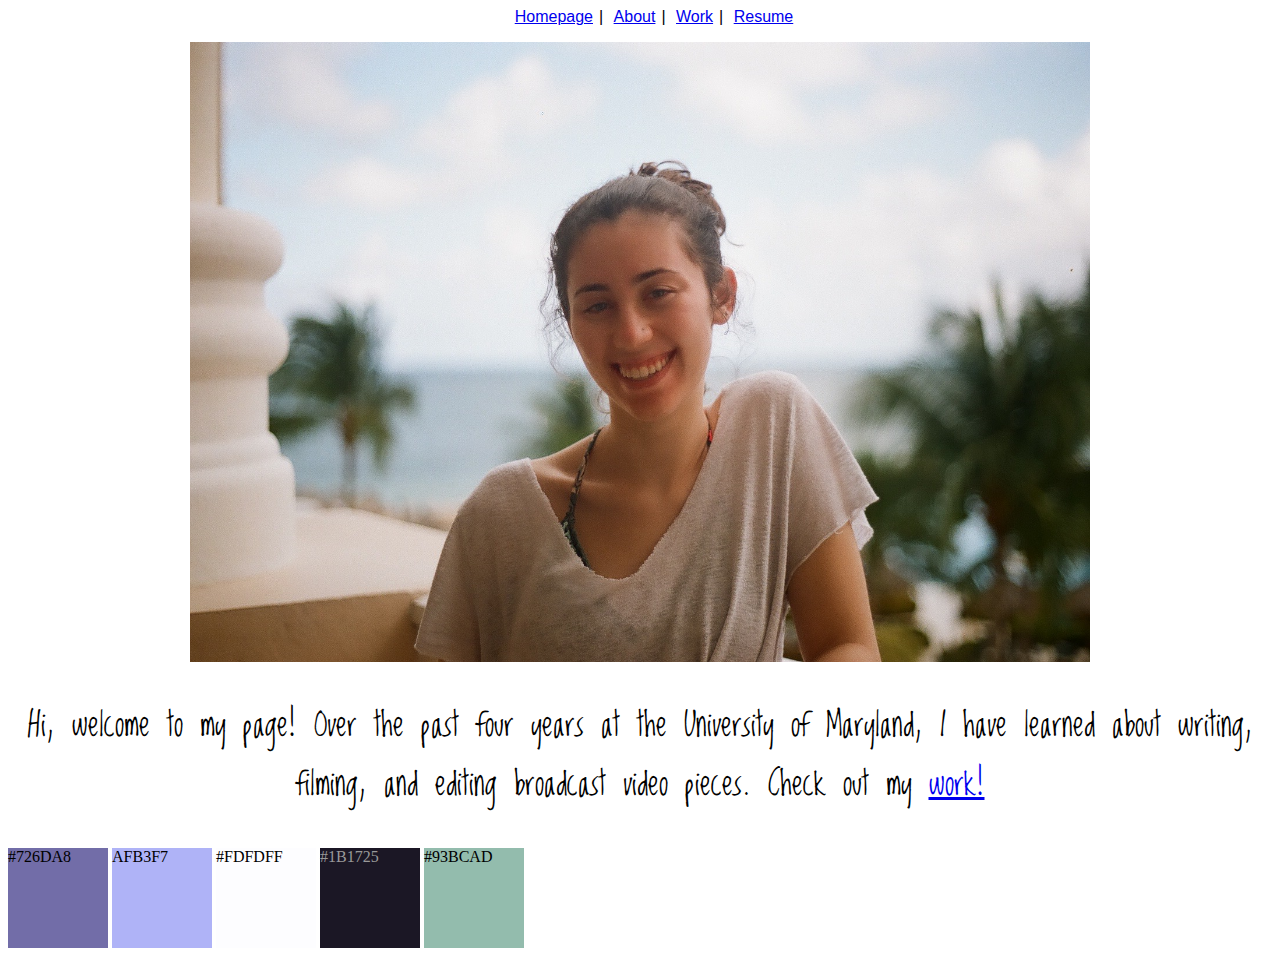
<file: portfolio/index.html>
<!DOCTYPE>
<html lang="en">
 <head>
   <title>Hannah's Homepage</title>
   <link rel="stylesheet" type="text/css" href="styles.css"/>
   <link href="https://fonts.googleapis.com/css2?family=Loved+by+the+King&family
   =Rock+Salt&display=swap" rel="stylesheet">
 </head>
 <body>

<div id="navigation">
   <ul>
     <li><a href="#">Homepage</a></li>
     <li><a href="https://hannahgreenberg.github.io/portfolio/about.html">About</a></li>
     <li><a href="https://hannahgreenberg.github.io/portfolio/work.html">Work</a></li>
     <li><a href="https://hannahgreenberg.github.io/portfolio/resume.html">Resume</a></li>
   </ul>
</div>

   <div id="intro">
<img src="hannah-greenberg.jpg" alt="Hannah Greenberg" width="900" height="620">
   </div>

<div id="welcome">
  <p> Hi, welcome to my page! Over the past four years at the University of Maryland,
   I have learned about writing, filming, and editing broadcast video pieces.
   Check out my
  <a href="https://hannahgreenberg.github.io/portfolio/work.html">work!</a></p>
</div>

<div class="box1">
 #726DA8
</div>

<div class="box2">
 AFB3F7
</div>

<div class="box3">
 #FDFDFF
</div>

<div class="box4">
#1B1725
</div>

<div class="box5">
 #93BCAD
</div>

 </body>
</html>
</file>
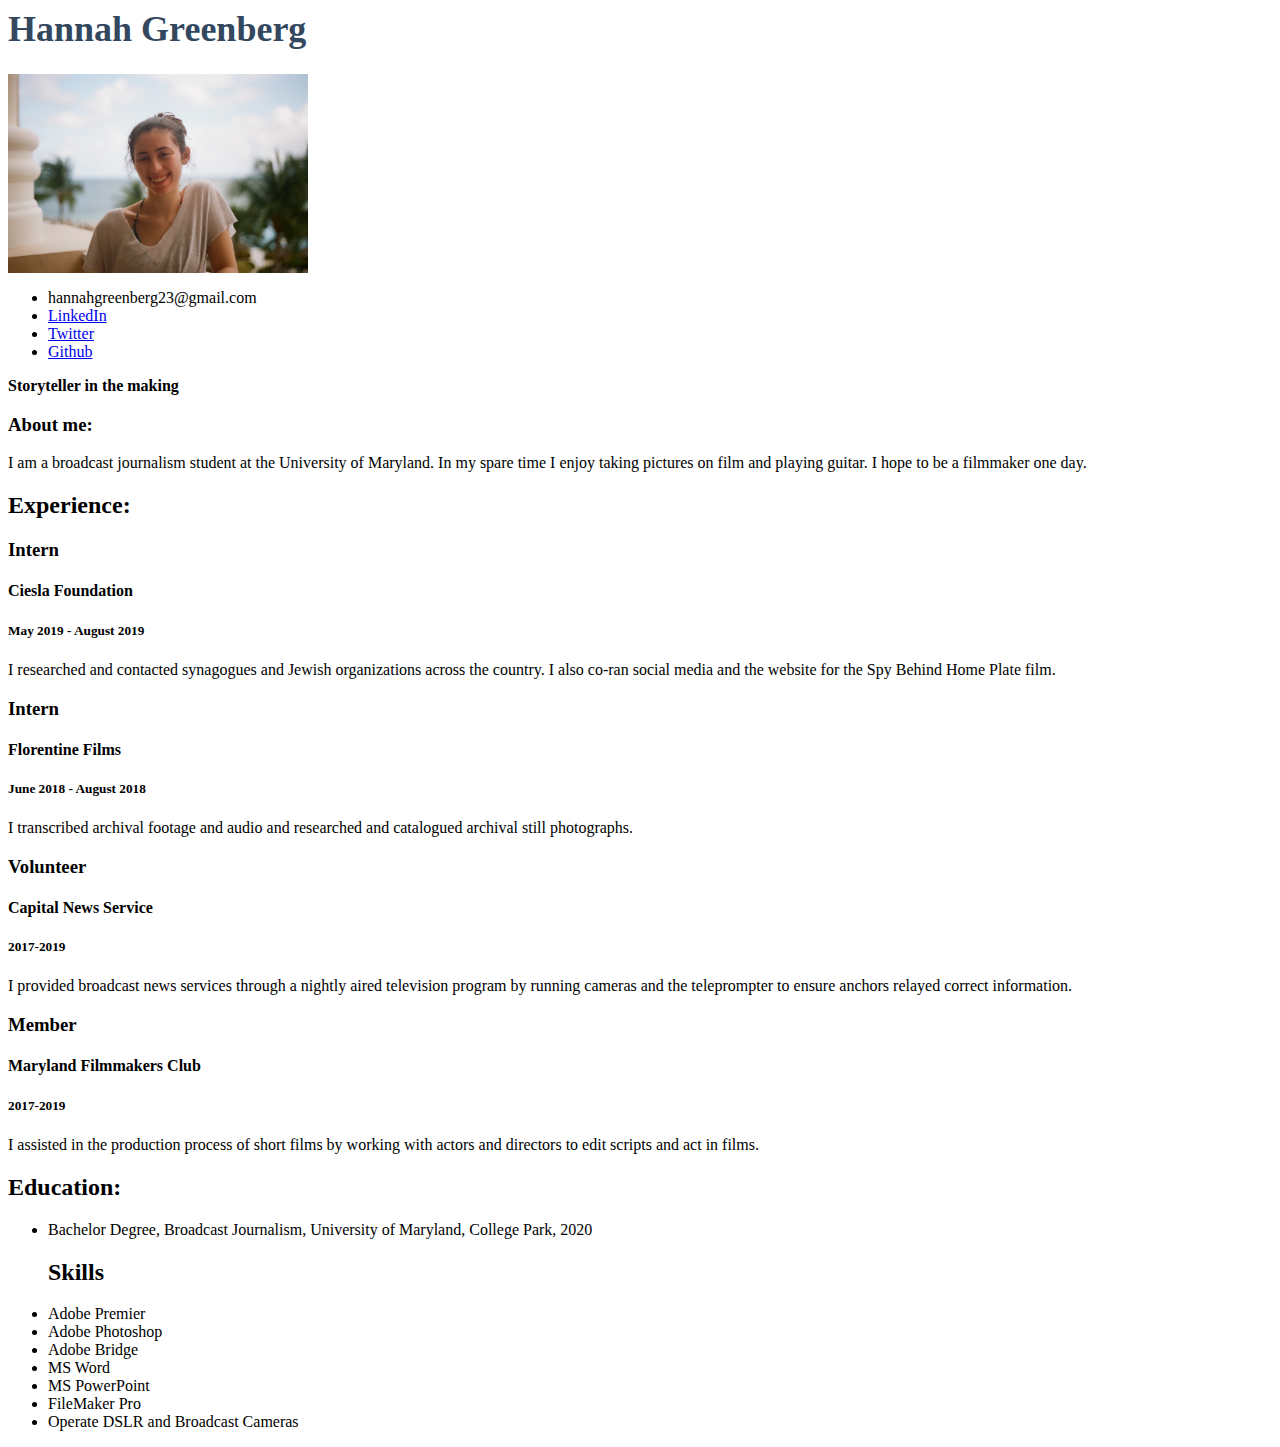
<file: resume.html>
<!DOCTYPE>
<html lang="en">
 <head>
    <title>Hannah's Resume</title>
    <link rel="stylesheet" type="text/css" href="styles.css"/>
 </head>
 <body>
   <!--I built this myself!-->
  <div id="intro">
     <h1>Hannah Greenberg</h1>
     <img src="hannah-greenberg.jpg" alt="Hannah Greenberg" width="300">
    <ul>
      <li>hannahgreenberg23@gmail.com</li>
      <li><a href="https://www.linkedin.com/in/hannahbryngreenberg/">LinkedIn</a></li>
      <li><a href="https://twitter.com/hannahgreen47">Twitter</a></li>
      <li><a href="https://github.com/hannahgreenberg">Github</a></li>
    </ul>
  </div>
     <p><strong>Storyteller in the making</strong></p>

 <div id="about"><h3>About me:</h3>
   <p>I am a broadcast journalism student at the University of Maryland.
     In my spare time I enjoy taking pictures on film and playing guitar.
     I hope to be a filmmaker one day.</p></div>

<div id="Experience"><h2>Experience:</h2>
 <p class="job"><h3>Intern</h3>
 <p class="company"><h4>Ciesla Foundation</h4>
 <p class="date"><h5>May 2019 - August 2019</h5>
 <p class="job description">I researched and contacted synagogues and
  Jewish organizations across the country. I also co-ran social media and the
  website for the Spy Behind Home Plate film.</p>

<p><h3>Intern</h3>
<p><h4>Florentine Films</h4>
 <p><h5>June 2018 - August 2018</h5>
<p>I transcribed archival footage and audio and researched and catalogued archival
still photographs.</p>

<p class="job"><h3>Volunteer</h3>
<p class="company"><h4>Capital News Service</h4>
<p class="date"><h5>2017-2019</h5>
<p class="job description"> I provided broadcast news services through a
  nightly aired television program by running cameras and the teleprompter
  to ensure anchors relayed correct information.</p>

  <p class="job"><h3>Member</h3>
  <p class="company"><h4>Maryland Filmmakers Club</h4>
  <p class="date"><h5>2017-2019</h5>
  <p class="job description"> I assisted in the production process of short
    films by working with actors and directors to edit scripts and act in films.
  </p></div>

<div id="education"><h2>Education:</h2>
  <ul>
<li>Bachelor Degree, Broadcast Journalism, University of Maryland, College Park,
  2020</li>
  </ul>

<div id="skills"><ul><h2>Skills</h2>
<li>Adobe Premier</li>
<li>Adobe Photoshop</li>
<li>Adobe Bridge</li>
<li>MS Word</li>
<li>MS PowerPoint</li>
<li>FileMaker Pro</li>
<li>Operate DSLR and Broadcast Cameras</li></ul></div>

  </body>
</html>
</file>
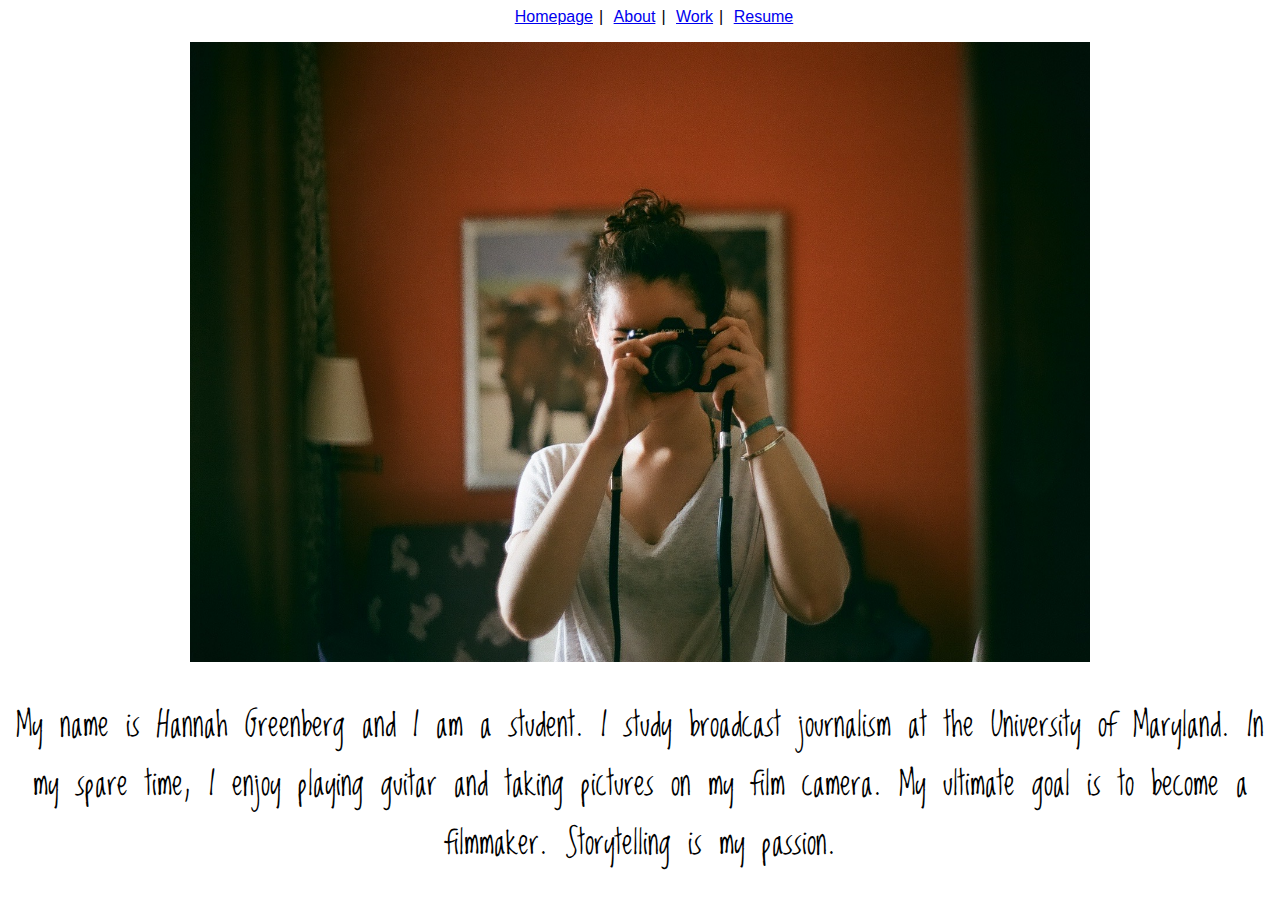
<file: portfolio/about.html>
<!DOCTYPE>
<html lang="en">
 <head>
   <title>About Hannah</title>
   <link href="https://fonts.googleapis.com/css2?family=Loved+by+the+King&family
   =Rock+Salt&display=swap" rel="stylesheet">
   <link rel="stylesheet" type="text/css" href="styles.css"/>
 </head>
 <body>


   <ul>
     <div id="navigation">
     <li><a href="https://hannahgreenberg.github.io/portfolio/index.html">Homepage</a></li>
       <li><a href="#">About</a></li>
     <li><a href="https://hannahgreenberg.github.io/portfolio/work.html">Work</a></li>
     <li><a href="https://hannahgreenberg.github.io/portfolio/resume.html">Resume</a></li>
     </div>
   </ul>


<div id="picture">
<img src="Hannah_picture.JPG" alt="Hannah Greenberg" width="900" height="620"">
</div>

<div id= "about">
<p>My name is Hannah Greenberg and I am a student. I study broadcast journalism
at the University of Maryland. In my spare time, I enjoy playing guitar and taking
pictures on my film camera. My ultimate goal is to become a filmmaker.
Storytelling is my passion.</p>
</div>



 </body>
</html>
</file>
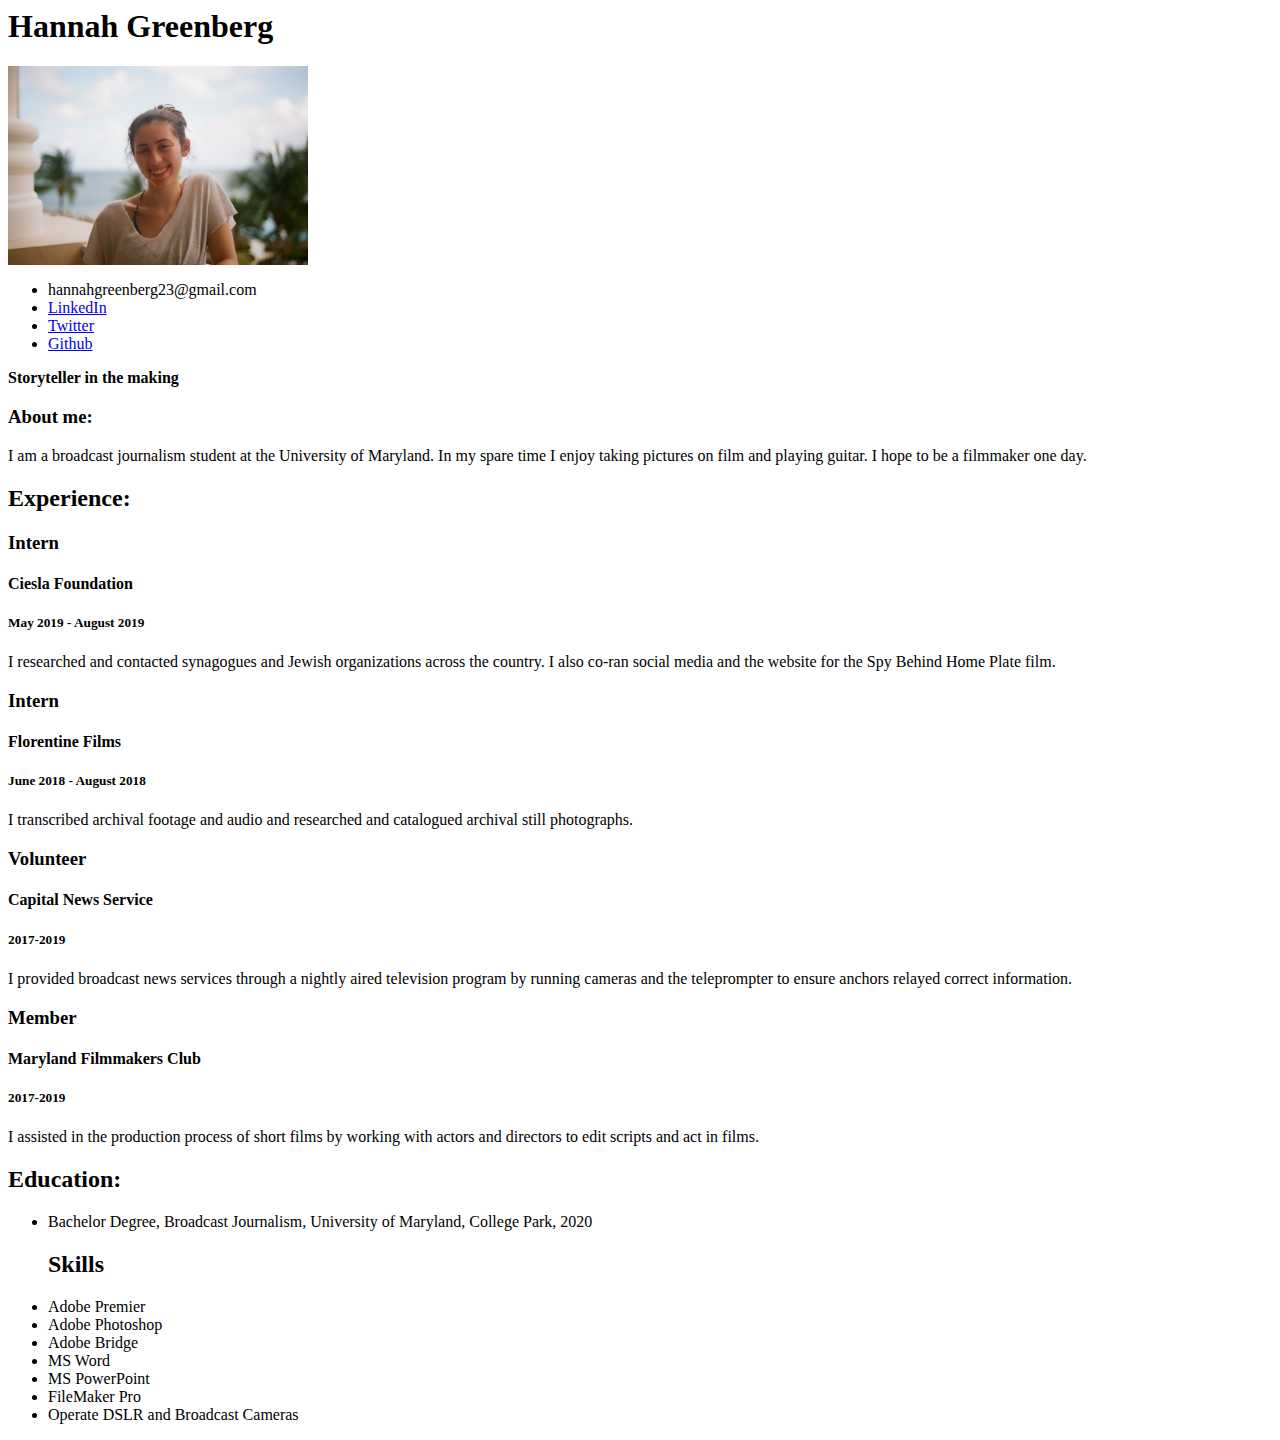
<file: portfolio/portfolio_index.html>
<!DOCTYPE>
<html lang="en">
 <head>
    <title>Hannah's Resume</title
    <link rel="stylesheet" type="text/css" href="styles.css"/>
 </head>
 <body>
   <!--I built this myself!-->
  <div id="intro">
     <h1>Hannah Greenberg</h1>
     <img src="hannah-greenberg.jpg" alt="Hannah Greenberg" width="300">
    <ul>
      <li>hannahgreenberg23@gmail.com</li>
      <li><a href="https://www.linkedin.com/in/hannahbryngreenberg/">LinkedIn</a></li>
      <li><a href="https://twitter.com/hannahgreen47">Twitter</a></li>
      <li><a href="https://github.com/hannahgreenberg">Github</a></li>
    </ul>
  </div>
     <p><strong>Storyteller in the making</strong></p>

 <div id="about"><h3>About me:</h3>
   <p>I am a broadcast journalism student at the University of Maryland.
     In my spare time I enjoy taking pictures on film and playing guitar.
     I hope to be a filmmaker one day.</p></div>

<div id="Experience"><h2>Experience:</h2>
 <p class="job"><h3>Intern</h3>
 <p class="company"><h4>Ciesla Foundation</h4>
 <p class="date"><h5>May 2019 - August 2019</h5>
 <p class="job description">I researched and contacted synagogues and
  Jewish organizations across the country. I also co-ran social media and the
  website for the Spy Behind Home Plate film.</p>

<p><h3>Intern</h3>
<p><h4>Florentine Films</h4>
 <p><h5>June 2018 - August 2018</h5>
<p>I transcribed archival footage and audio and researched and catalogued archival
still photographs.</p>

<p class="job"><h3>Volunteer</h3>
<p class="company"><h4>Capital News Service</h4>
<p class="date"><h5>2017-2019</h5>
<p class="job description"> I provided broadcast news services through a
  nightly aired television program by running cameras and the teleprompter
  to ensure anchors relayed correct information.</p>

  <p class="job"><h3>Member</h3>
  <p class="company"><h4>Maryland Filmmakers Club</h4>
  <p class="date"><h5>2017-2019</h5>
  <p class="job description"> I assisted in the production process of short
    films by working with actors and directors to edit scripts and act in films.
  </p></div>

<div id="education"><h2>Education:</h2>
  <ul>
<li>Bachelor Degree, Broadcast Journalism, University of Maryland, College Park,
  2020</li>
  </ul>

<div id="skills"><ul><h2>Skills</h2>
<li>Adobe Premier</li>
<li>Adobe Photoshop</li>
<li>Adobe Bridge</li>
<li>MS Word</li>
<li>MS PowerPoint</li>
<li>FileMaker Pro</li>
<li>Operate DSLR and Broadcast Cameras</li></ul></div>

  </body>
</html>
</file>
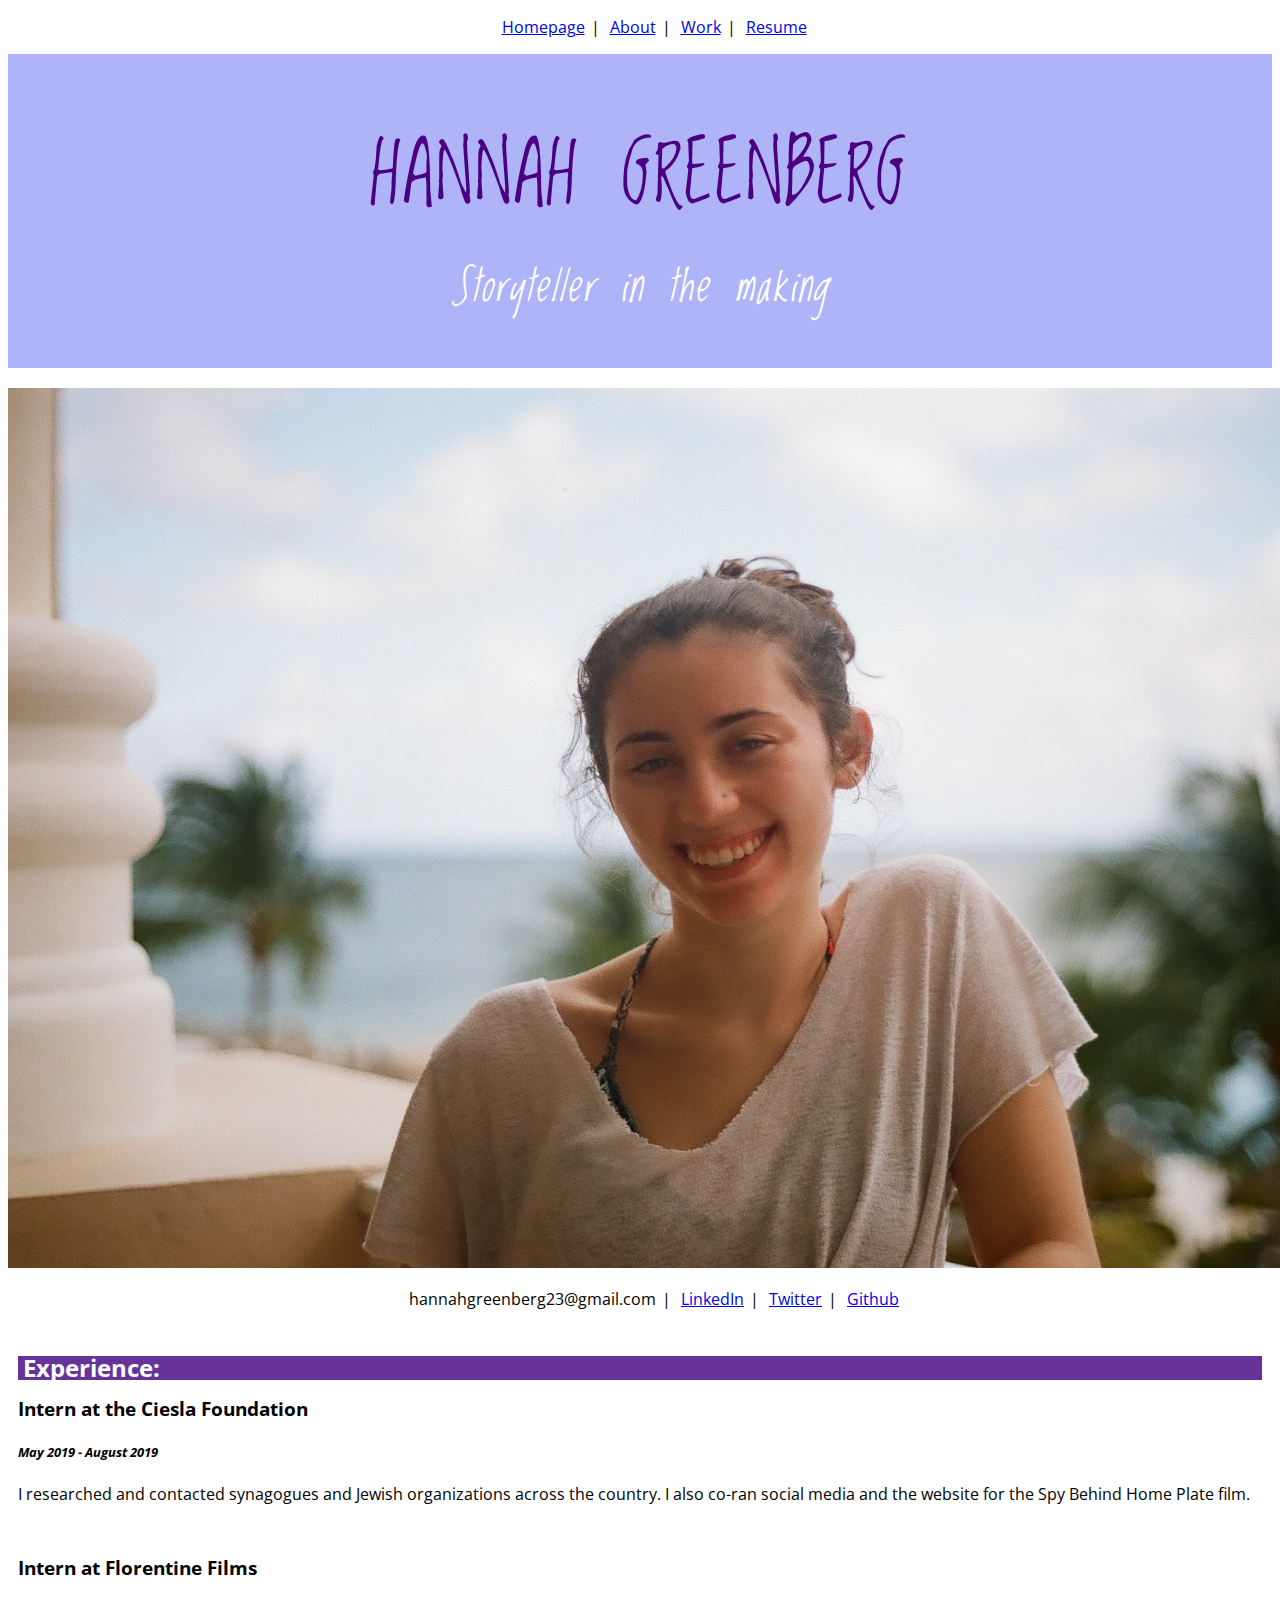
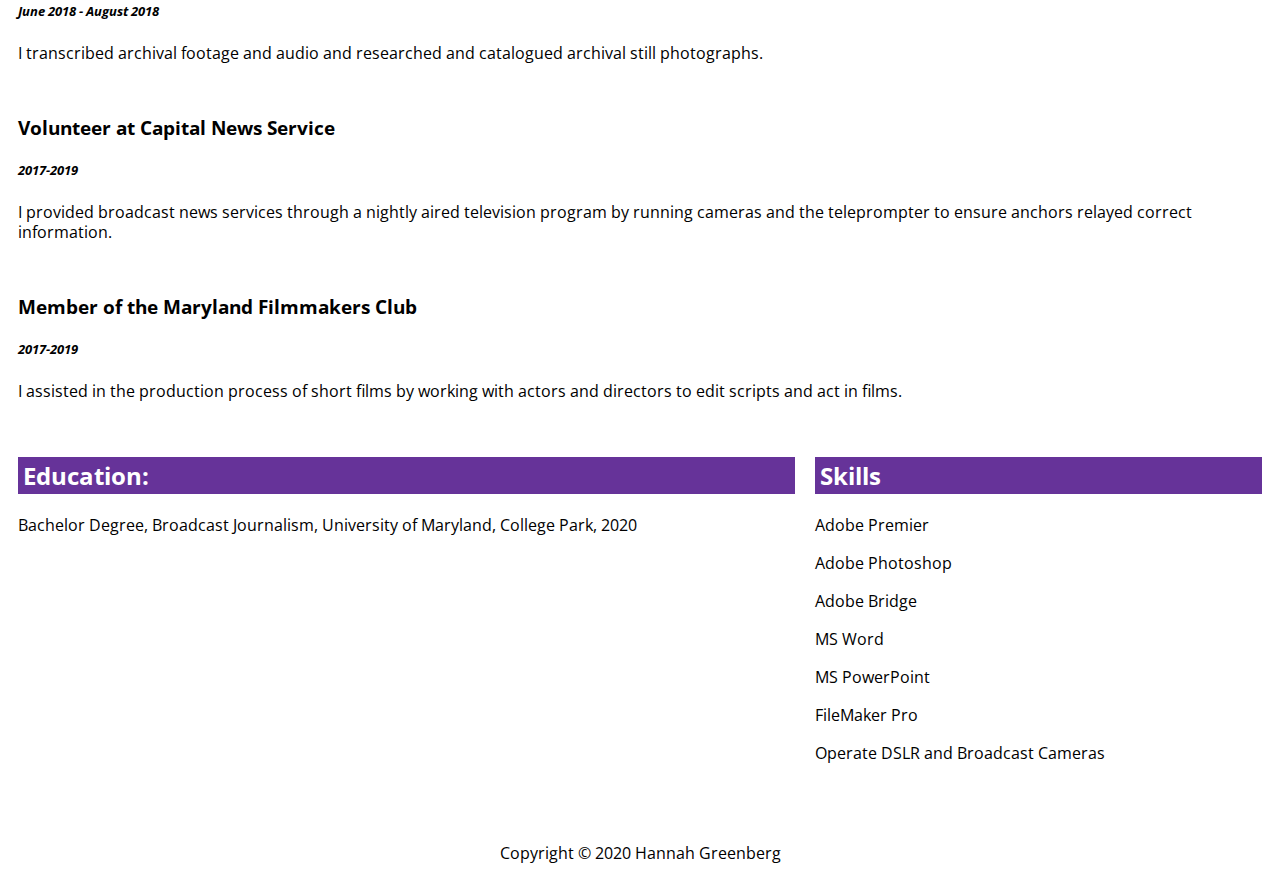
<file: portfolio/resume.html>
<!DOCTYPE html>
<html lang="en">
 <head>
    <title>Hannah's Resume</title>
    <link rel="stylesheet" type="text/css" href="styles.css"/>
    <link href="https://fonts.googleapis.com/css2?family=Loved+by+the+King&family=Rock+Salt&display=swap" rel="stylesheet">
    <link href="https://fonts.googleapis.com/css2?family=Open+Sans&display=swap" rel="stylesheet">
 </head>
 <body>

<div id="navigation">
   <ul>
     <li><a href="https://hannahgreenberg.github.io/portfolio/index.html">Homepage</a></li>
     <li><a href="https://hannahgreenberg.github.io/portfolio/about.html">About</a></li>
     <li><a href="https://hannahgreenberg.github.io/portfolio/work.html">Work</a></li>
     <li><a href="#">Resume</a></li>
   </ul>
</div>

   <!--I built this myself!-->
   <div class="container1">
  <div id="intro">
     <h1>Hannah Greenberg</h1>
     <p>Storyteller in the making</p>
  </div>
   </div>
   <div class="image">
     <img src="hannah-greenberg.jpg" alt="Hannah Greenberg" width="1423" height="880">
   </div>

    <div id="social"><ul>
      <li>hannahgreenberg23@gmail.com</li>
      <li><a href="https://www.linkedin.com/in/hannahbryngreenberg/">LinkedIn</a></li>
      <li><a href="https://twitter.com/hannahgreen47">Twitter</a></li>
      <li><a href="https://github.com/hannahgreenberg">Github</a></li>
    </ul>
  </div>

<div class="column1">
<div id="Experience"><h2>Experience:</h2>
 <p class="job"><h3>Intern at the Ciesla Foundation</h3>
 <p class="date"><h5>May 2019 - August 2019</h5>
 <p class="jobdescription">I researched and contacted synagogues and
  Jewish organizations across the country. I also co-ran social media and the
  website for the Spy Behind Home Plate film.</p>

<br>

<p class="job"><h3>Intern at Florentine Films </h3>
<p class="date"><h5>June 2018 - August 2018</h5>
<p class="jobdescription">I transcribed archival footage and audio and researched and catalogued archival
still photographs.</p>

<br>

<p class="job"><h3>Volunteer at Capital News Service </h3>
<p class="date"><h5>2017-2019</h5>
<p class="jobdescription"> I provided broadcast news services through a
  nightly aired television program by running cameras and the teleprompter
  to ensure anchors relayed correct information.</p>

<br>

  <p class="job"><h3>Member of the Maryland Filmmakers Club </h3>
  <p class="date"><h5>2017-2019</h5>
  <p class="jobdescription"> I assisted in the production process of short
    films by working with actors and directors to edit scripts and act in films.
  </p></div>
</div>

<div class="column2">
<div id="education"><h2>Education:</h2>
  <p> Bachelor Degree, Broadcast Journalism, University of Maryland, College Park,
  2020</p>
</div>

<div id="skills"><h2>Skills</h2>
<p>Adobe Premier</p>
<p>Adobe Photoshop</p>
<p>Adobe Bridge</p>
<p>MS Word</p>
<p>MS PowerPoint</p>
<p>FileMaker Pro</p>
<p>Operate DSLR and Broadcast Cameras</p>
</div>
</div>

<br>
<br>

<div class="footer">
  <p>Copyright © 2020 Hannah Greenberg</p>
</div>

  </body>
</html>
</file>
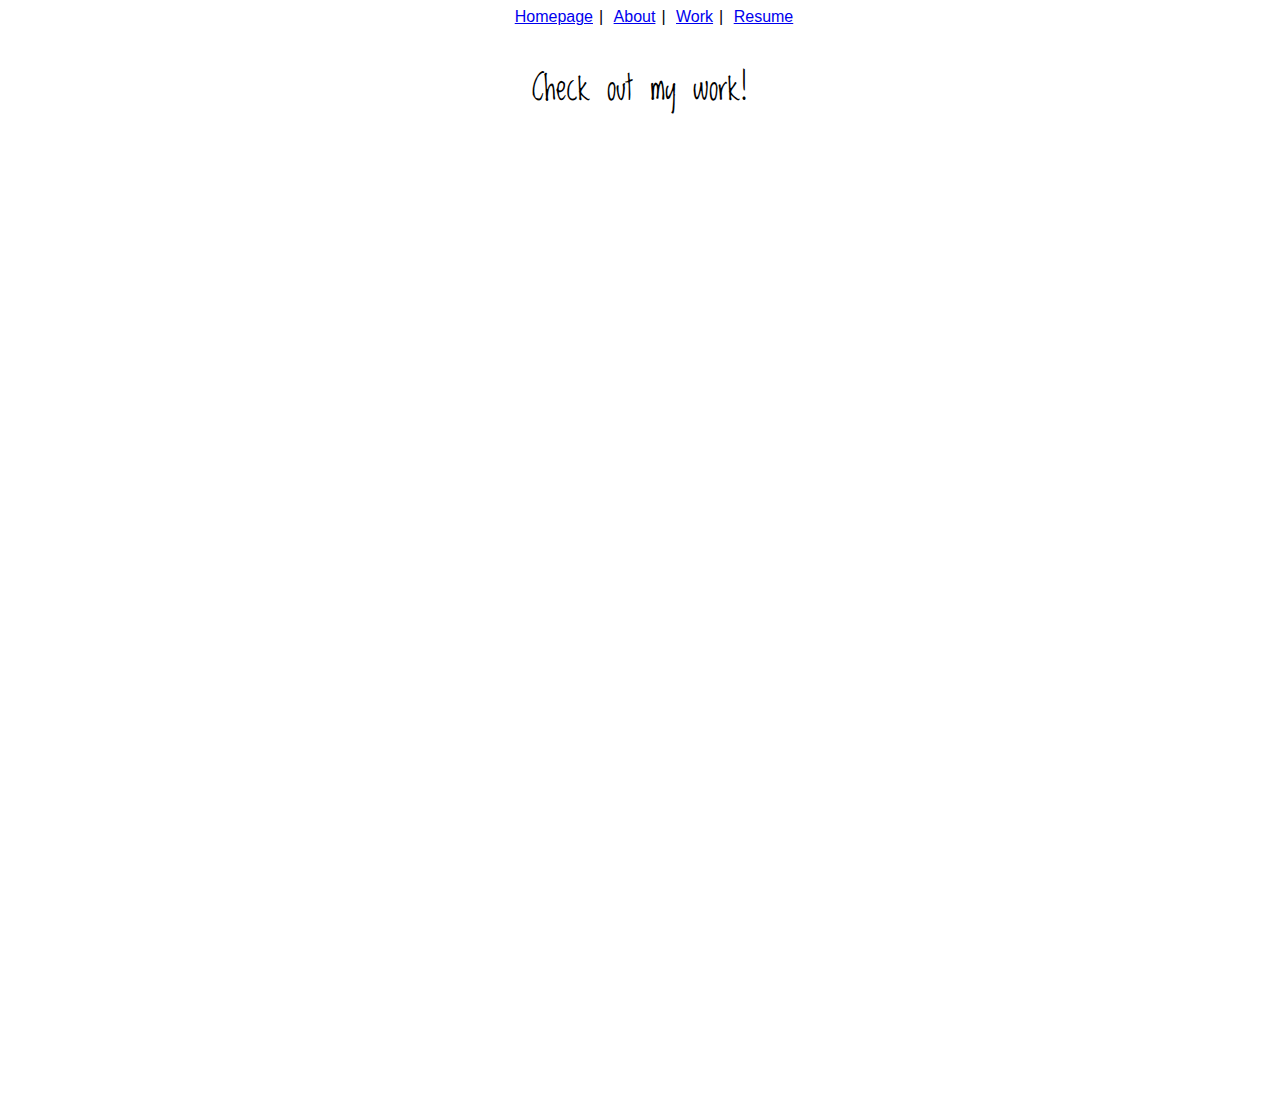
<file: portfolio/work.html>
<!DOCTYPE>
<html lang="en">
 <head>
   <title>Hannah's Work</title>
   <link rel="stylesheet" type="text/css" href="styles.css"/>
   <link href="https://fonts.googleapis.com/css2?family=Loved+by+the+King&family
   =Rock+Salt&display=swap" rel="stylesheet">
 </head>
 <body>

<div id="navigation">
   <ul>
     <li><a href="https://hannahgreenberg.github.io/portfolio/index.html">Homepage</a></li>
     <li><a href="https://hannahgreenberg.github.io/portfolio/about.html">About</a></li>
      <li><a href="#">Work</a></li>
     <li><a href="https://hannahgreenberg.github.io/portfolio/resume.html">Resume</a></li>
   </ul>
</div>

<div id="videowork">
<p> Check out my work!</p>
</div>

<div id="videos">
  <iframe src="https://player.vimeo.com/video/334983881" width="560"
     height="315" frameborder="0" allow="autoplay; fullscreen"allowfullscreen>
  </iframe>

  <iframe src="https://player.vimeo.com/video/365553907" width="560" height="315"
  frameborder="0" allow="autoplay; fullscreen" allowfullscreen>
  </iframe>

  <iframe src="https://player.vimeo.com/video/374190024" width="560" height="315"
  frameborder="0" allow="autoplay; fullscreen" allowfullscreen>
  </iframe>

  <iframe src="https://player.vimeo.com/video/370119795" width="560" height="315"
  frameborder="0" allow="autoplay; fullscreen" allowfullscreen>
  </iframe>

  <iframe src="https://player.vimeo.com/video/332299508" width="560" height="315"
  frameborder="0" allow="autoplay; fullscreen" allowfullscreen>
  </iframe>

  <iframe width="560" height="315" src="https://www.youtube.com/embed/PiSsgwzygpo"
   frameborder="0" allow="accelerometer; autoplay; encrypted-media; gyroscope;
   picture-in-picture" allowfullscreen>
 </iframe>
</div>

 </body>
</html>
</file>
<file: portfolio/styles.css>
h1 {
    color: #4B0082;
    text-transform: uppercase;
    font-family: 'Loved by the King', sans-serif;
    letter-spacing: 2px;
    font-size: 80px;
    font-weight: normal;
    margin-bottom: 5px;
  }

  h2, .highlight {
    color: white;
    background-color: #663399;
    padding: 2px 5px;
  }

  h2, h3, h4, h5, h6 {
    font-family: 'Open Sans', sans-serif;
  }

#intro p{
  color: white;
  font-family: 'Loved by the King', cursive;
  font-style: italic;
  font-weight: normal;
  font-size: 43px;
  letter-spacing: 2px;
  margin-top: 0px;
}

.jobdescription {
  font-family: 'Open Sans', sans-serif;
}

  #intro {
    text-align: center;
    width: 80%;
    margin: 0 auto 20px;
    font-family: 'Loved by the King', sans-serif;
  }

  #social {
    text-align: center;
    font-family: 'Open Sans', sans-serif;
  }

 ul li::after {
    content: "|";
    padding: 6px;
    list-style-type: none;
    padding left: 0;
  }

  ul li{
    display: inline-block;
  }

ul li:last-child::after{
    content: "";
  }

  p{
    font-family: 'Open Sans', sans-serif;
  }

  #welcome p{
    font-family: 'Loved by the King', cursive;
    font-size: 34px;
    text-align: center;
  }

  #about p {
    text-align: center;
    font-size: 34px;
    font-family: 'Loved by the King', cursive;
}

#picture {
  text-align: center;
}

#navigation {
  text-align: center;
  font-family: 'Open Sans', sans-serif;
}

#videos {
  text-align: center;
}

#videowork p{
  text-align: center;
  font-size: 34px;
  font-family: 'Loved by the King', cursive;
}


.box1 {
  display: inline-block;
  width: 100px;
  height: 100px;
  background-color:#726DA8;
}

.box2 {
  display: inline-block;
  width: 100px;
  height: 100px;
  background-color:#AFB3F7;
}

.box3 {
  display: inline-block;
  width: 100px;
  height: 100px;
  background-color:#FDFDFF ;
}

.box4 {
  display: inline-block;
  width: 100px;
  height: 100px;
  background-color:#1B1725 ;
    color:#999;
}

.box5 {
  display: inline-block;
  width: 100px;
  height: 100px;
  background-color:#93BCAD;
}

.footer {
  color: black;
  text-align: center;
}

.container1 {
display: flex;
}

.container1 div {
  flex-grow: 1;
  background-color: #AFB3F7;
  min-height: 200px;
  margin: 10px auto;
}

.image {
  max-width: 100%;
  height: auto;
  background-size: contain;
}

.column1 {
  display: flex;
}

.column1 div {
  flex-grow: 1;
  margin: 10px 10px;
  min-height: 200px;
}

.column2 {
  display: flex;
}

.column2 div {
  flex-grow: 1;
  margin: 10px 10px;
  min-height: 200px;
}

#Experience h5{
  font-style: italic;
}

#Experience {
  line-height: 20px;
}
</file>
<file: styles.css>
h1 {
    color: #33485e;
    font-size: 36px;
  }
</file>
